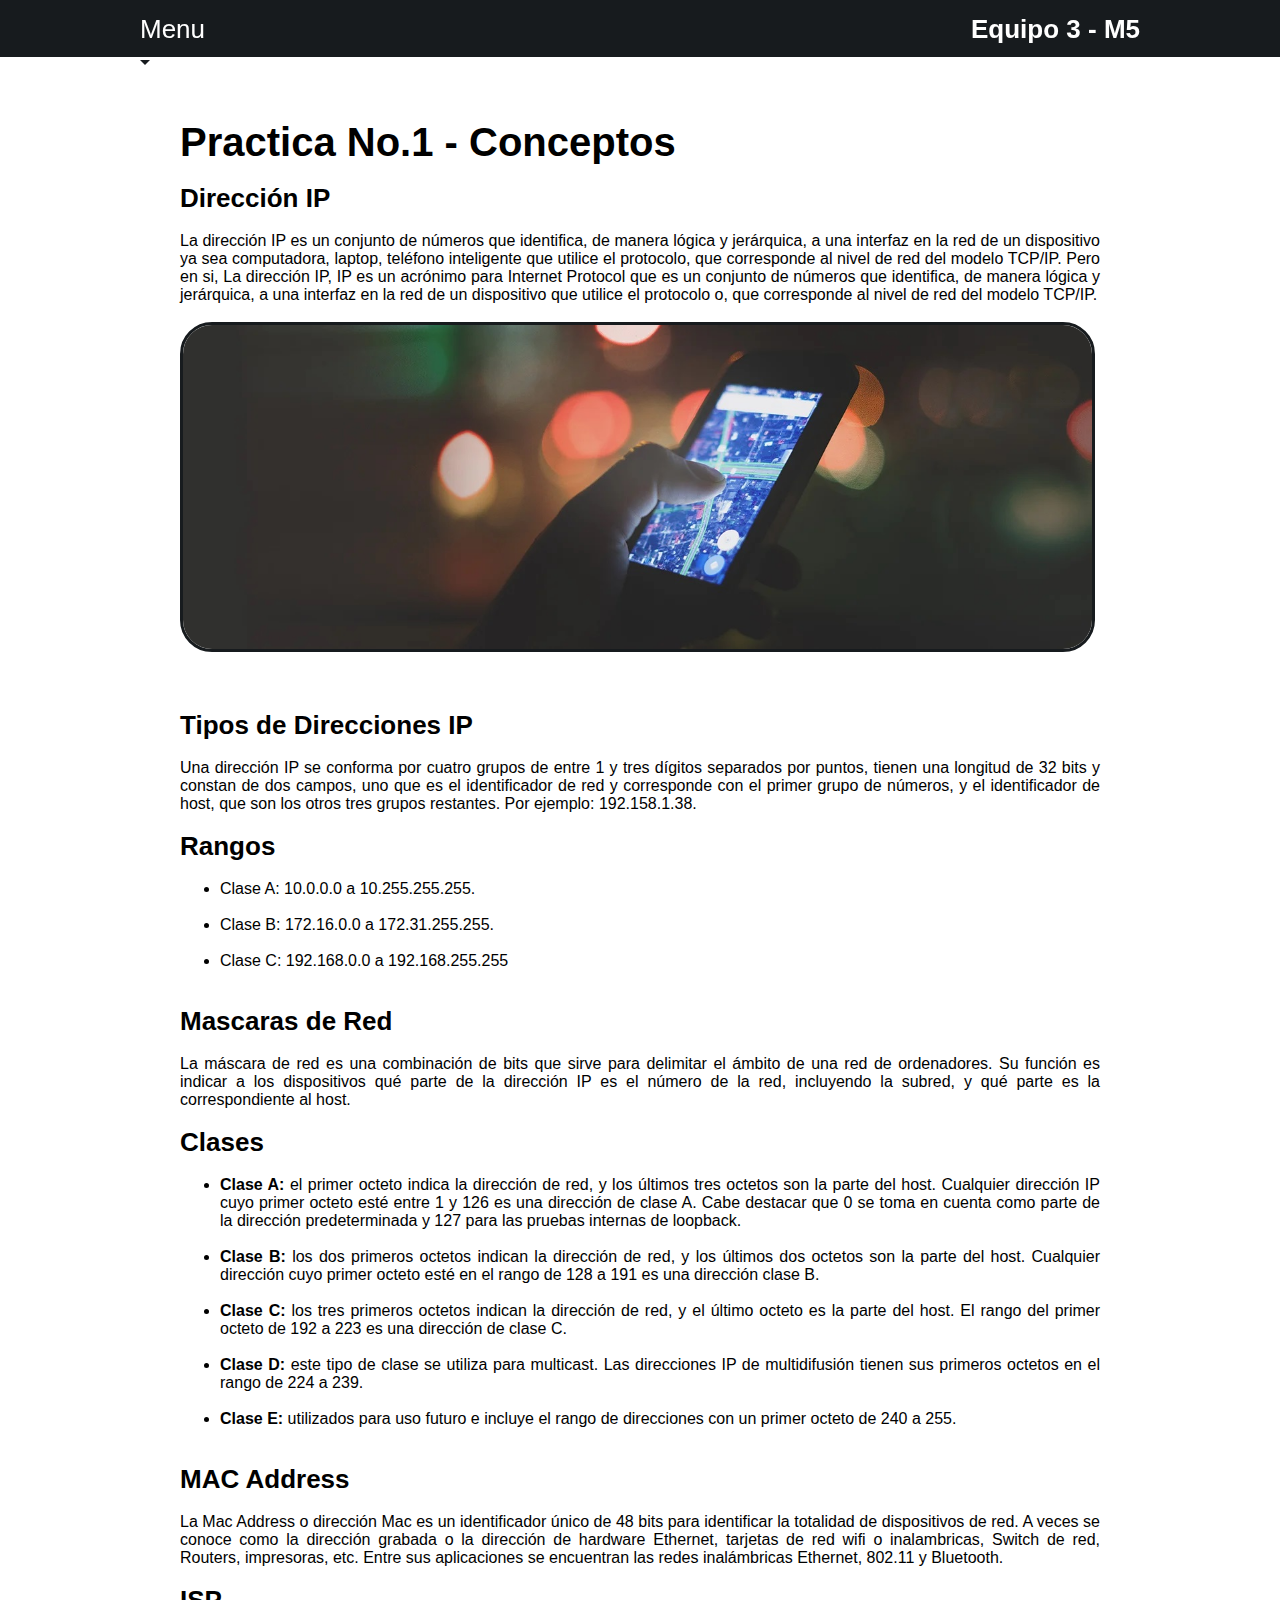
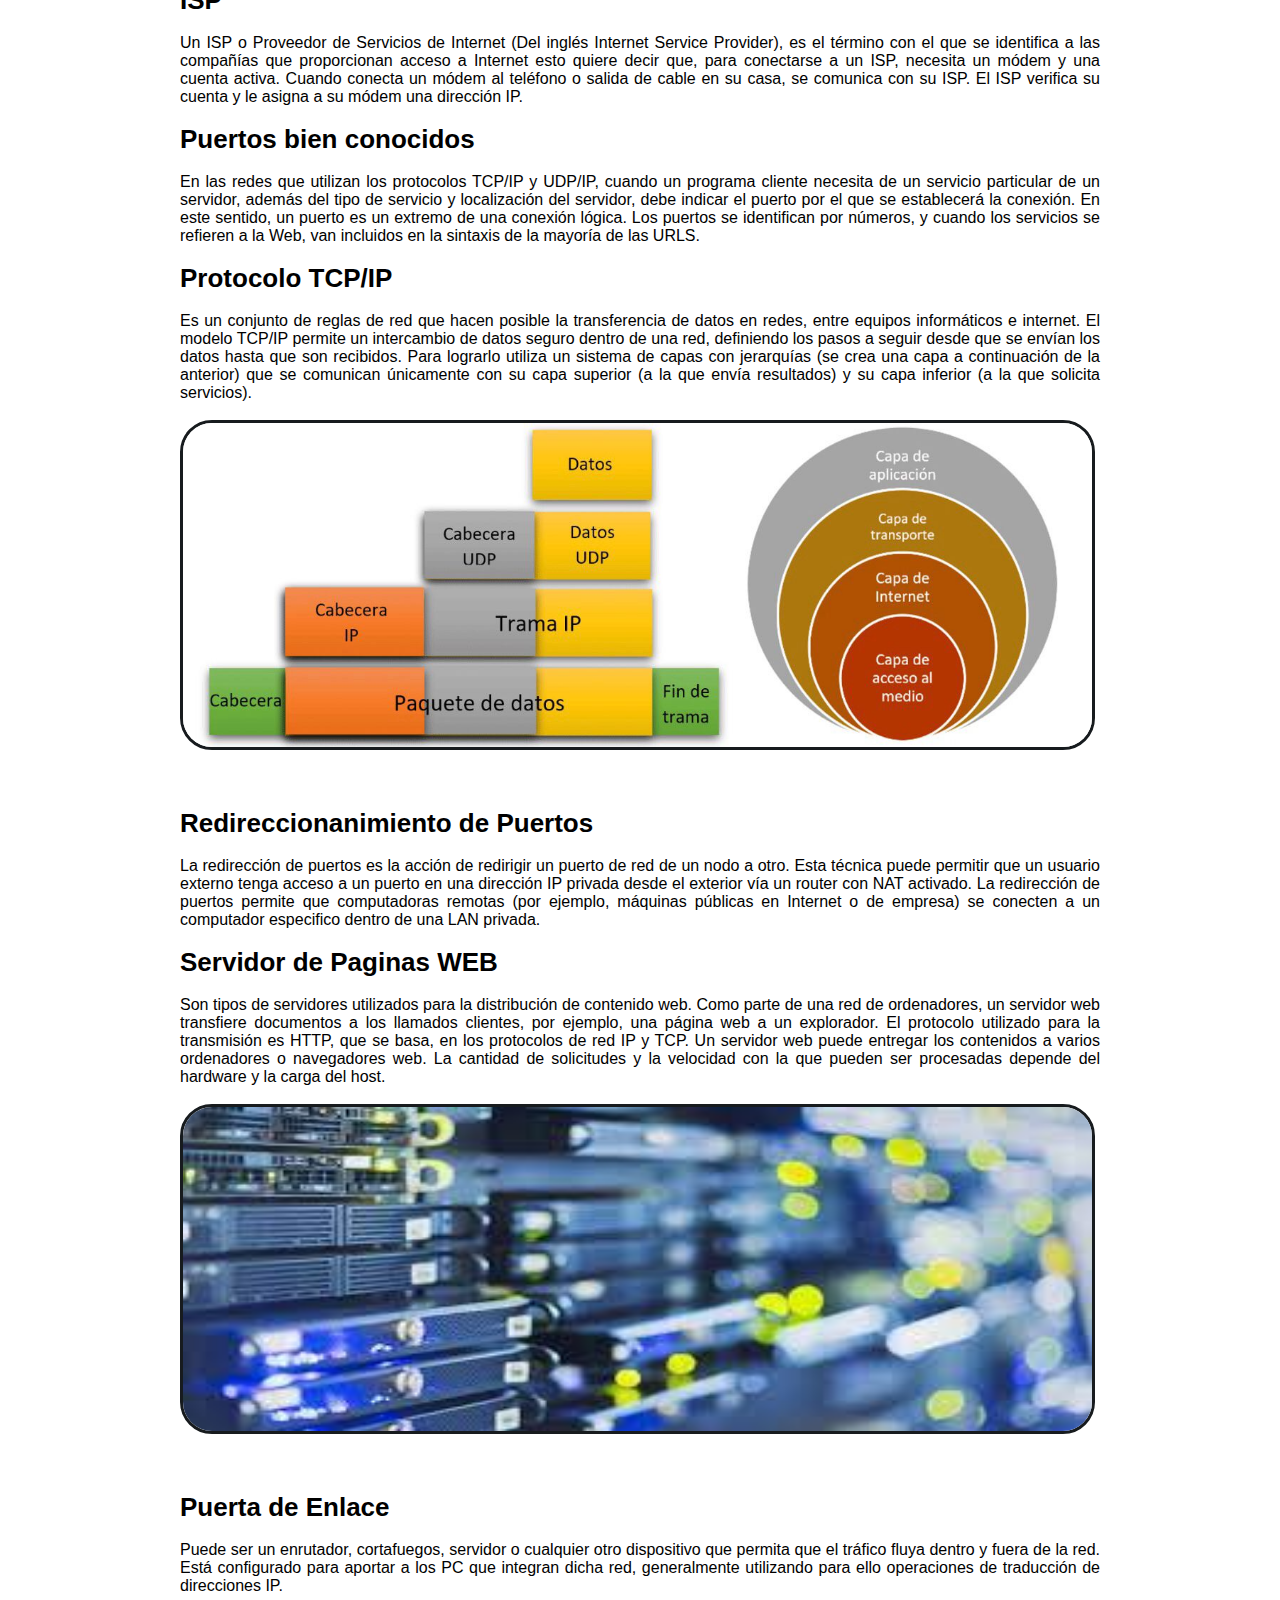
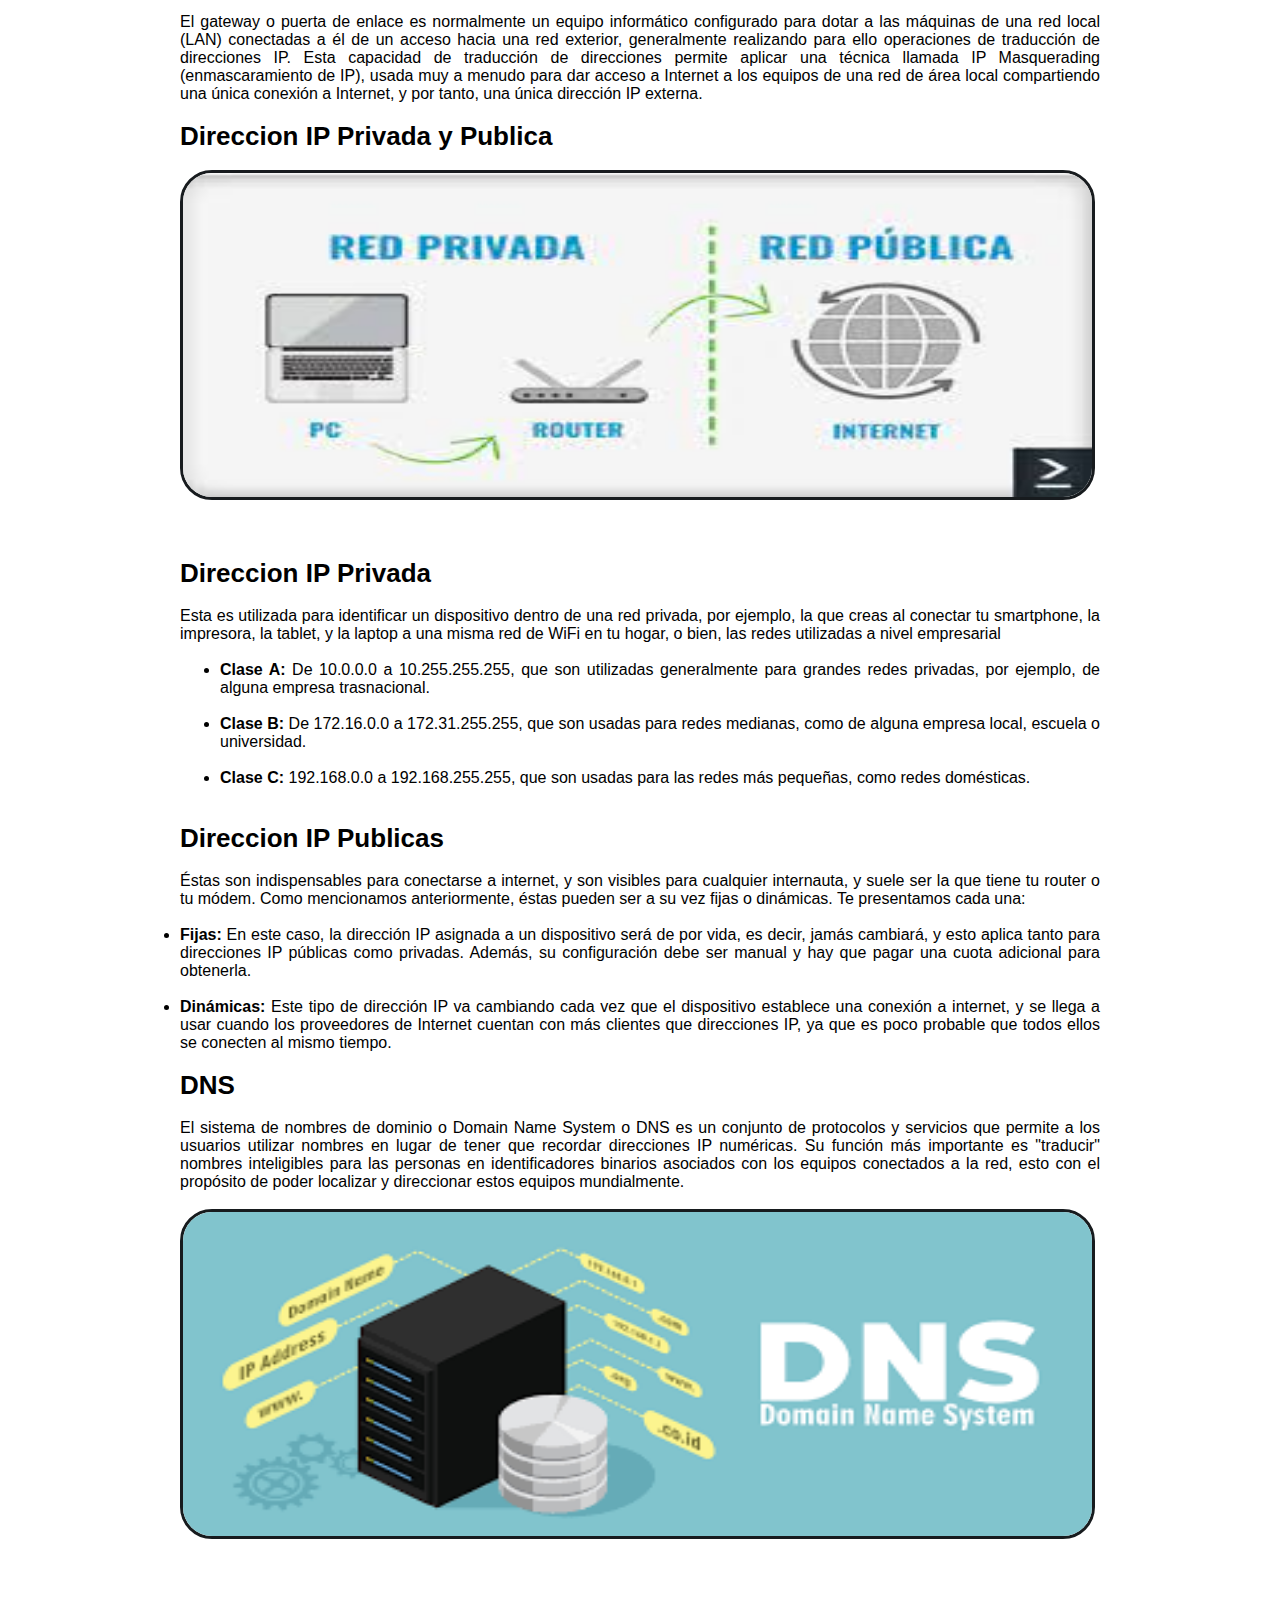
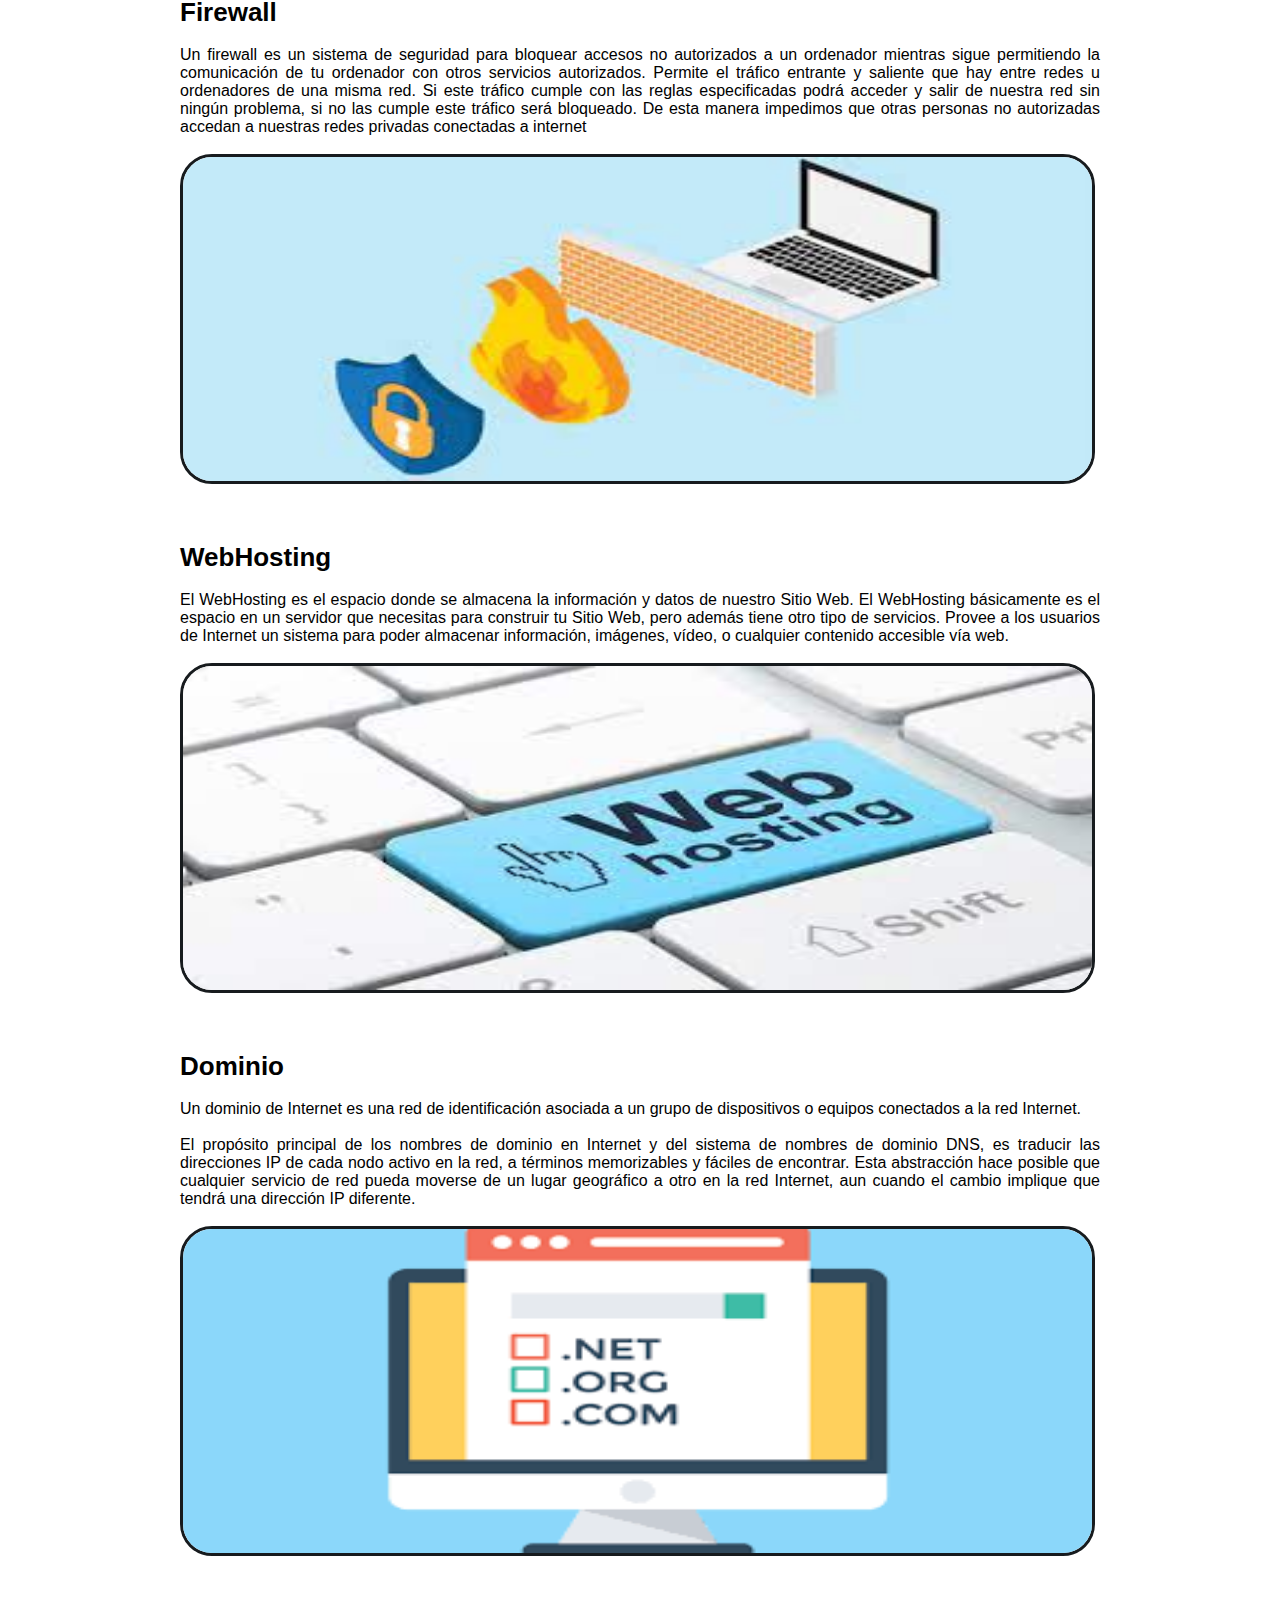
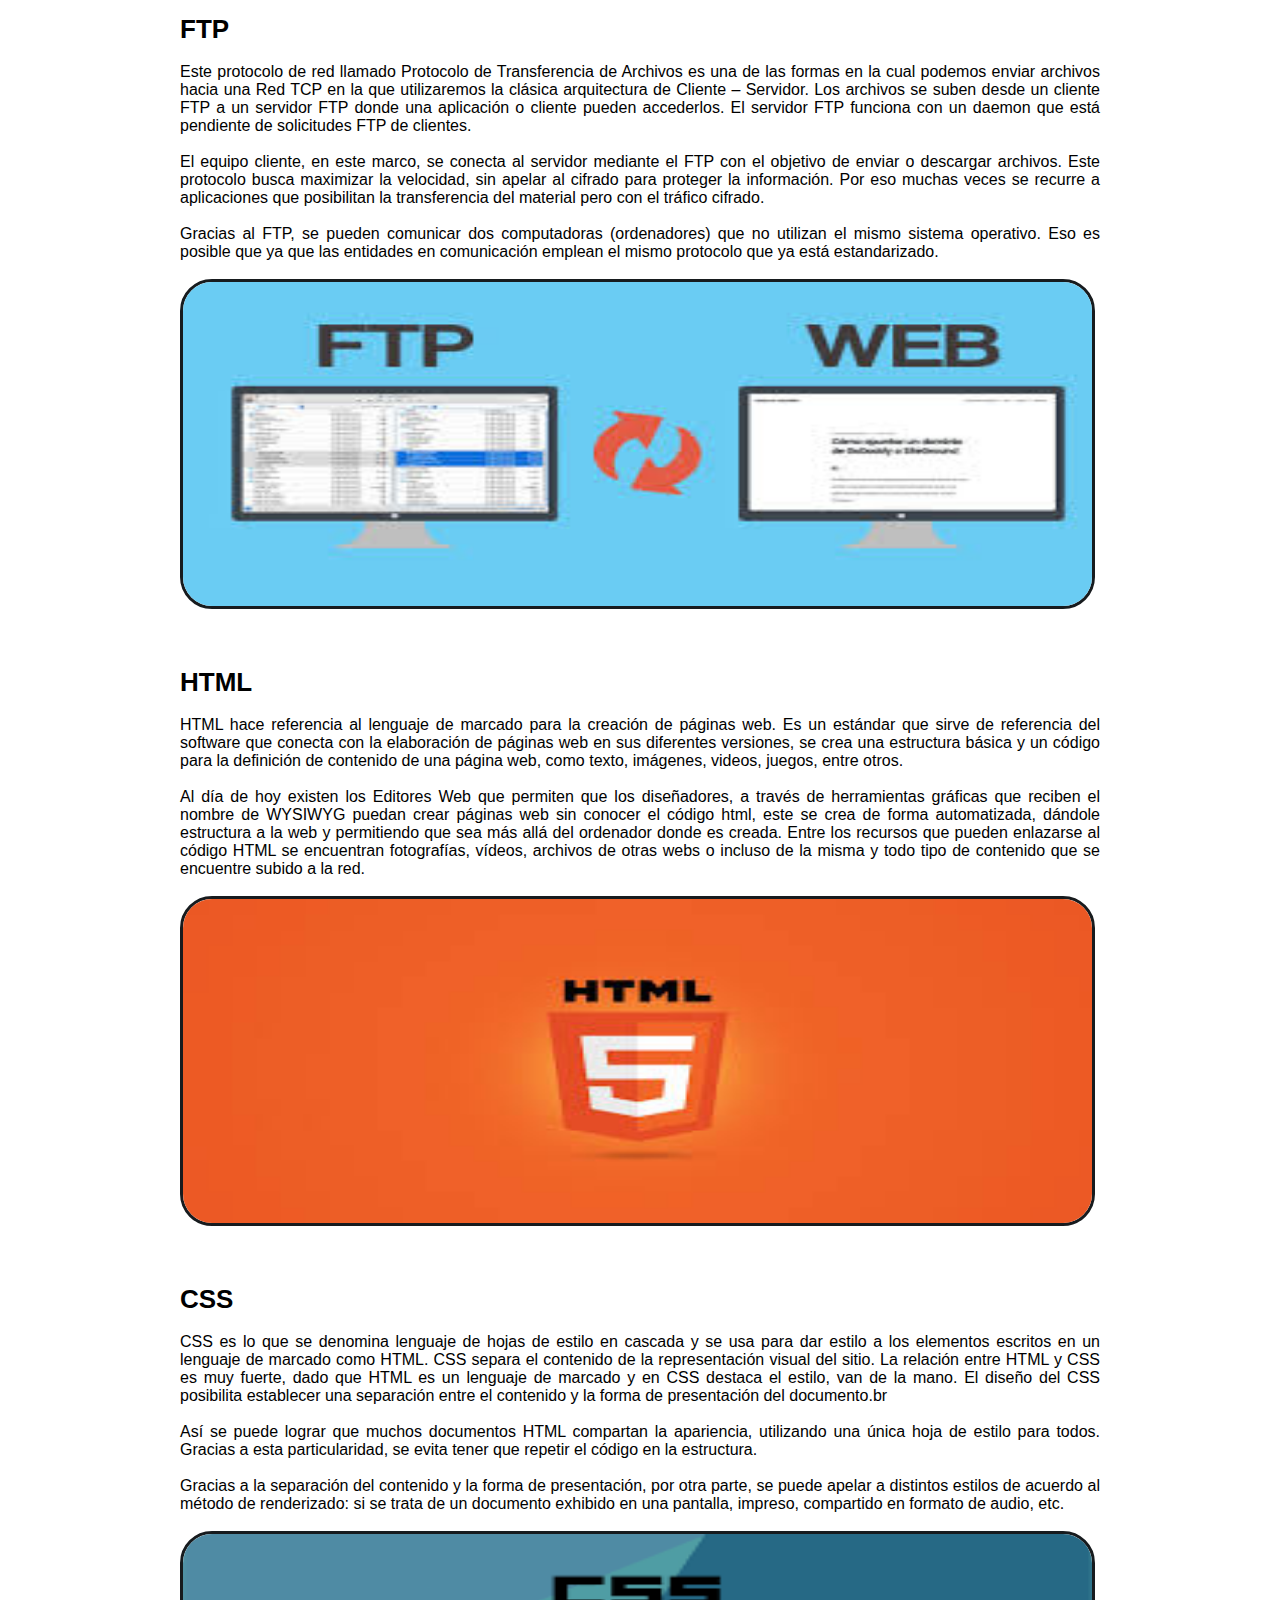
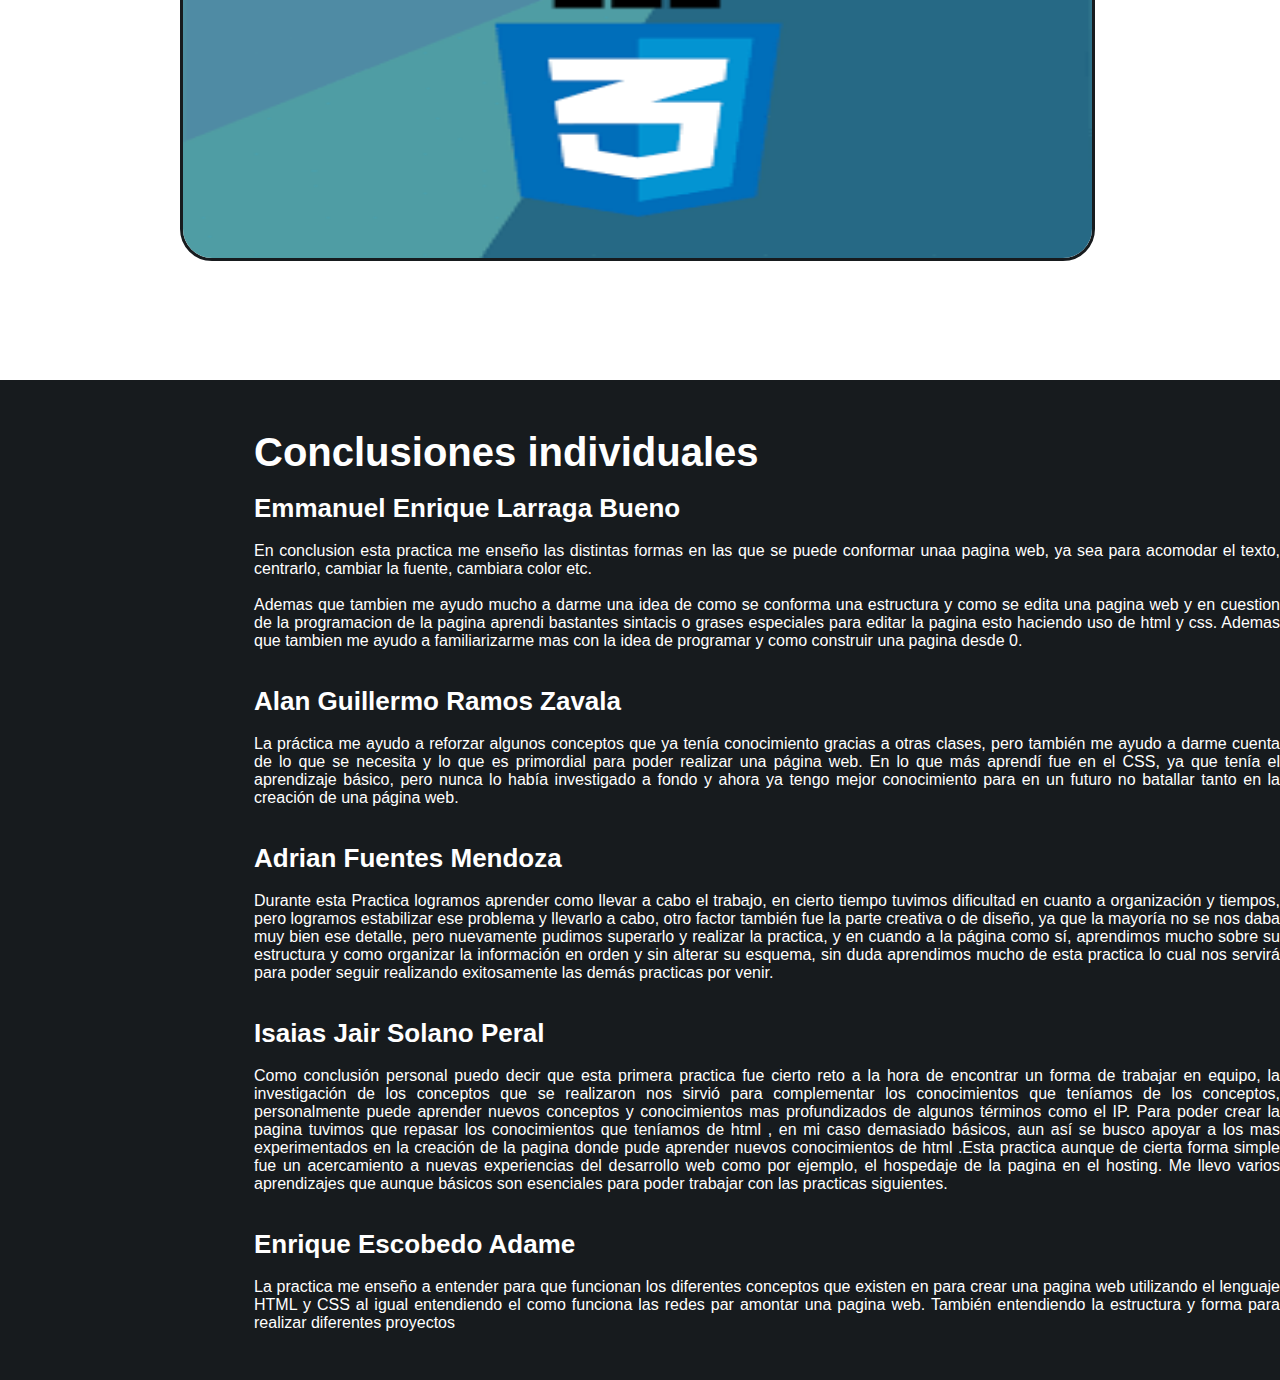
<file: Practica No.1.html>
<!DOCTYPE html>
<html lang="en">
<head>
    <meta charset="UTF-8">
    <title>Practica No.1</title>
    <link rel="stylesheet" href="Css/css practica 1.css">
    <link rel="stylesheet" href="Practica No.1.html">
</head>
<body>
    <main>
        <div class="content-all">
            <header></header>
            <input type="checkbox" id="check">
            <label for="check" class="icon-menu">Menu</label>
            <h2>Equipo 3 - M5</h2>
            
            
            <nav class="menu">
                <ul>
                    <li><a href="index.html">Portada</a></li>
                    <li><a href="Practica No.1.html">Practica No.1</a></li>
                    <li>Practica No.2 - (En desarrollo)</li>
                    <li>Practica No.3 - (En desarrollo)</li>
                    <li>Practica No.4 - (En desarrollo)</li>
                    <li>Practica No.5 - (En desarrollo)</li>
                    <li>Practica No.6 - (En desarrollo)</li>
                    <li>Practica No.7 - (En desarrollo)</li>
                    <li>PIA - (En desarrollo)</li>
                </ul>
            </nav>
            <article>
                <div class="Conceptos">
                <h1>Practica No.1 - Conceptos</h1><br>
                <h3>Dirección IP</h3><br>
                <p>La dirección IP es un conjunto de números que identifica, de manera lógica y jerárquica, a una interfaz 
                    en la red de un dispositivo ya sea computadora, laptop, teléfono inteligente que utilice el protocolo, 
                    que corresponde al nivel de red del modelo TCP/IP.  Pero en si, La dirección IP, IP es un acrónimo para 
                    Internet Protocol que es un conjunto de números que identifica, de manera lógica y jerárquica, a una 
                    interfaz en la red de un dispositivo que utilice el protocolo o, que corresponde al nivel de red del 
                    modelo TCP/IP.</p><br>

                    <img src="Imagenes/direccion.jpg" class="img2"><br><br><br><br>

                <h3>Tipos de Direcciones IP</h3><br>
                <p>Una dirección IP se conforma por cuatro grupos de entre 1 y tres dígitos separados por puntos, tienen una longitud de 32 bits y constan de dos campos, uno que es el identificador de red y corresponde con el primer grupo de números, y el identificador de host, que son los otros tres grupos restantes. Por ejemplo: 192.158.1.38.</p><br>
               
                <h3>Rangos</h3><br>
                <ul>
                    <li>Clase A: 10.0.0.0 a 10.255.255.255.</li><br>
                    <li>Clase B: 172.16.0.0 a 172.31.255.255.</li><br>
                    <li>Clase C: 192.168.0.0 a 192.168.255.255</li><br>

                </ul><br>

                <h3>Mascaras de Red </h3><br>
                <p>La máscara de red es una combinación de bits que sirve para delimitar el ámbito de una red de ordenadores. Su función es indicar a los dispositivos qué parte de la dirección IP es el número de la red, incluyendo la subred, y qué parte es la correspondiente al host.</p><br>
                
                <h3>Clases</h3><br>
                <ul><strong></strong>
                    <li><strong>Clase A:</strong> el primer octeto indica la dirección de red, y los últimos tres octetos son la parte del host. Cualquier dirección IP cuyo primer octeto esté entre 1 y 126 es una dirección de clase A. Cabe destacar que 0 se toma en cuenta como parte de la dirección predeterminada y 127 para las pruebas internas de loopback.</li><br>
                    <li><strong>Clase B:</strong> los dos primeros octetos indican la dirección de red, y los últimos dos octetos son la parte del host. Cualquier dirección cuyo primer octeto esté en el rango de 128 a 191 es una dirección clase B.</li><br>
                    <li><strong>Clase C:</strong> los tres primeros octetos indican la dirección de red, y el último octeto es la parte del host. El rango del primer octeto de 192 a 223 es una dirección de clase C.</li><br>
                    <li><strong>Clase D:</strong> este tipo de clase se utiliza para multicast. Las direcciones IP de multidifusión tienen sus primeros octetos en el rango de 224 a 239.</li><br>
                    <li><strong>Clase E:</strong> utilizados para uso futuro e incluye el rango de direcciones con un primer octeto de 240 a 255.</li><br>
                </ul><br>

                <h3>MAC Address</h3><br>
                <p>La Mac Address o dirección Mac es un identificador único de 48 bits para identificar la totalidad de dispositivos de red. A veces se conoce como la dirección grabada o la dirección de hardware Ethernet, tarjetas de red wifi o inalambricas, Switch de red, Routers, impresoras, etc. Entre sus aplicaciones se encuentran las redes inalámbricas Ethernet, 802.11 y Bluetooth. </p><br>

                <h3>ISP</h3><br>
                <p>Un ISP o Proveedor de Servicios de Internet (Del inglés Internet Service Provider), es el término con el que se identifica a las compañías que proporcionan acceso a Internet esto quiere decir que, para conectarse a un ISP, necesita un módem y una cuenta activa. Cuando conecta un módem al teléfono o salida de cable en su casa, se comunica con su ISP. El ISP verifica su cuenta y le asigna a su módem una dirección IP.</p><br>

                <h3>Puertos bien conocidos</h3><br>
                <p>En las redes que utilizan los protocolos TCP/IP y UDP/IP, cuando un programa cliente necesita de un servicio particular de un servidor, además del tipo de servicio y localización del servidor, debe indicar el puerto por el que se establecerá la conexión. En este sentido, un puerto es un extremo de una conexión lógica. Los puertos se identifican por números, y cuando los servicios se refieren a la Web, van incluidos en la sintaxis de la mayoría de las URLS. </p><br>

                <h3>Protocolo TCP/IP</h3><br>
                <p>Es un conjunto de reglas de red que hacen posible la transferencia de datos en redes, entre equipos informáticos e internet. El modelo TCP/IP permite un intercambio de datos seguro dentro de una red, definiendo los pasos a seguir desde que se envían los datos hasta que son recibidos. Para lograrlo utiliza un sistema de capas con jerarquías (se crea una capa a continuación de la anterior) que se comunican únicamente con su capa superior (a la que envía resultados) y su capa inferior (a la que solicita servicios).</p><br>
                    
                    <img src="Imagenes/proto.jpeg" class="img2"><br><br><br><br>

                <h3>Redireccionanimiento de Puertos</h3><br>
                <p>La redirección de puertos es la acción de redirigir un puerto de red de un nodo a otro. Esta técnica puede permitir que un usuario externo tenga acceso a un puerto en una dirección IP privada desde el exterior vía un router con NAT activado. La redirección de puertos permite que computadoras remotas (por ejemplo, máquinas públicas en Internet o de empresa) se conecten a un computador especifico dentro de una LAN privada.</p><br>

                <h3>Servidor de Paginas WEB</h3><br>
                <p>Son tipos de servidores utilizados para la distribución de contenido web. 
                    Como parte de una red de ordenadores, un servidor web transfiere documentos
                    a los llamados clientes, por ejemplo, una página web a un explorador. 
                    El protocolo utilizado para la transmisión es HTTP, que se basa, en los 
                    protocolos de red IP y TCP. Un servidor web puede entregar los contenidos 
                    a varios ordenadores o navegadores web. La cantidad de solicitudes y la 
                    velocidad con la que pueden ser procesadas depende del hardware y la carga 
                    del host. </p><br>

                    <img src="Imagenes/servidor.jfif" class="img2"><br><br><br><br>

                <h3>Puerta de Enlace</h3><br>
                <p>Puede ser un enrutador, cortafuegos, servidor o cualquier otro dispositivo 
                    que permita que el tráfico fluya dentro y fuera de la red. Está configurado
                    para aportar a los PC que integran dicha red, generalmente utilizando para 
                    ello operaciones de traducción de direcciones IP. <br><br>
                    El gateway o puerta de enlace es normalmente un equipo informático configurado
                    para dotar a las máquinas de una red local (LAN) conectadas a él de un acceso
                    hacia una red exterior, generalmente realizando para ello operaciones de traducción 
                    de direcciones IP. Esta capacidad de traducción de direcciones permite aplicar una 
                    técnica llamada IP Masquerading (enmascaramiento de IP), usada muy a menudo para dar
                    acceso a Internet a los equipos de una red de área local compartiendo una única conexión 
                    a Internet, y por tanto, una única dirección IP externa. </p><br>
                
                <h3>Direccion IP Privada y Publica</h3><br>
                    <img src="Imagenes/pub.jfif" class="img2"><br><br><br><br>

                <h3>Direccion IP Privada</h3><br>
                <p>Esta es utilizada para identificar un dispositivo dentro de una red privada, por ejemplo, la que creas 
                    al conectar tu smartphone, la impresora, la tablet, y la laptop a una misma red de WiFi en tu hogar, o bien, 
                    las redes utilizadas a nivel empresarial</p><br>
                    <ul>
                        <li><strong>Clase A:</strong> De 10.0.0.0 a 10.255.255.255, que son utilizadas generalmente para grandes redes privadas, por ejemplo, de alguna empresa trasnacional.</li><br>
                        <li><strong>Clase B:</strong> De 172.16.0.0 a 172.31.255.255, que son usadas para redes medianas, como de alguna empresa local, escuela o universidad.</li><br>
                        <li><strong>Clase C:</strong> 192.168.0.0 a 192.168.255.255, que son usadas para las redes más pequeñas, como redes domésticas.</li><br>
                    </ul><br>

                    <h3>Direccion IP Publicas</h3><br>
                    <p>Éstas son indispensables para conectarse a internet, y son visibles para cualquier internauta, y suele ser la que tiene tu router o tu módem. Como mencionamos anteriormente, éstas pueden ser a su vez fijas o dinámicas. Te presentamos cada una:</p><br>
                        <li><strong>Fijas:</strong> En este caso, la dirección IP asignada a un dispositivo será de por vida, es decir, jamás cambiará, y esto aplica tanto para direcciones IP públicas como privadas. Además, su configuración debe ser manual y hay que pagar una cuota adicional para obtenerla.</li><br>
                        <li><strong>Dinámicas:</strong> Este tipo de dirección IP va cambiando cada vez que el dispositivo establece una conexión a internet, y se llega a usar cuando los proveedores de Internet cuentan con más clientes que direcciones IP, ya que es poco probable que todos ellos se conecten al mismo tiempo. </li><br>
                    
                <h3>DNS</h3><br>
                <p>El sistema de nombres de dominio o Domain Name System o DNS es un conjunto de protocolos y 
                    servicios que permite a los usuarios utilizar nombres en lugar de tener que recordar direcciones 
                    IP numéricas. Su función más importante es "traducir" nombres inteligibles para las personas 
                    en identificadores binarios asociados con los equipos conectados a la red, esto con el propósito 
                    de poder localizar y direccionar estos equipos mundialmente.</p><br>
                    <img src="Imagenes/dns.png" class="img2"><br><br><br><br>

                <h3>Firewall </h3><br>
                <p>Un firewall es un sistema de seguridad para bloquear accesos no autorizados a un ordenador mientras 
                    sigue permitiendo la comunicación de tu ordenador con otros servicios autorizados. Permite el tráfico 
                    entrante y saliente que hay entre redes u ordenadores de una misma red. Si este tráfico cumple con las 
                    reglas especificadas podrá acceder y salir de nuestra red sin ningún problema, si no las cumple este tráfico 
                    será bloqueado. De esta manera impedimos que otras personas no autorizadas accedan a nuestras redes privadas
                     conectadas a internet</p><br>
                    <img src="Imagenes/firewall.jfif" class="img2"><br><br><br><br>

                <h3>WebHosting</h3><br>
                <p>El WebHosting es el espacio donde se almacena la información y datos de nuestro Sitio Web. El WebHosting 
                    básicamente es el espacio en un servidor que necesitas para construir tu Sitio Web, pero además tiene 
                    otro tipo de servicios. Provee a los usuarios de Internet un sistema para poder almacenar información, 
                    imágenes, vídeo, o cualquier contenido accesible vía web.</p><br>
                    <img src="Imagenes/web hosting.jfif" class="img2"><br><br><br><br>

                <h3>Dominio</h3><br>
                <p>Un dominio de Internet es una red de identificación asociada a un grupo de dispositivos o equipos conectados 
                    a la red Internet.<br><br>

                    El propósito principal de los nombres de dominio en Internet y del sistema de nombres de dominio DNS, es 
                    traducir las direcciones IP de cada nodo activo en la red, a términos memorizables y fáciles de encontrar.
                    Esta abstracción hace posible que cualquier servicio de red pueda moverse de un lugar geográfico a otro
                    en la red Internet, aun cuando el cambio implique que tendrá una dirección IP diferente.</p><br>
                    <img src="Imagenes/dominio.png" class="img2"><br><br><br><br>

                <h3>FTP </h3><br>
                <p>Este protocolo de red llamado Protocolo de Transferencia de Archivos es una de las formas en la cual 
                    podemos enviar archivos hacia una Red TCP en la que utilizaremos la clásica arquitectura de Cliente – Servidor. 
                    Los archivos se suben desde un cliente FTP a un servidor FTP donde una aplicación o cliente pueden accederlos. 
                    El servidor FTP funciona con un daemon que está pendiente de solicitudes FTP de clientes.<br><br>
                    
                    El equipo cliente, en este marco, se conecta al servidor mediante el FTP con el objetivo de enviar o descargar 
                    archivos. Este protocolo busca maximizar la velocidad, sin apelar al cifrado para proteger la información. Por 
                    eso muchas veces se recurre a aplicaciones que posibilitan la transferencia del material pero con el tráfico cifrado.<br><br>

                    Gracias al FTP, se pueden comunicar dos computadoras (ordenadores) que no utilizan el mismo sistema operativo. 
                    Eso es posible que ya que las entidades en comunicación emplean el mismo protocolo que ya está estandarizado.</p><br>
                    <img src="Imagenes/ftp.jfif" class="img2"><br><br><br><br>

                <h3>HTML </h3><br>
                <p>HTML hace referencia al lenguaje de marcado para la creación de páginas web. Es un estándar 
                    que sirve de referencia del software que conecta con la elaboración de páginas web en sus 
                    diferentes versiones, se crea una estructura básica y un código para la definición de contenido
                    de una página web, como texto, imágenes, videos, juegos, entre otros.<br><br>

                    Al día de hoy existen los Editores Web que permiten que los diseñadores, a través de herramientas 
                    gráficas que reciben el nombre de WYSIWYG puedan crear páginas web sin conocer el código html, 
                    este se crea de forma automatizada, dándole estructura a la web y permitiendo que sea más allá 
                    del ordenador donde es creada. Entre los recursos que pueden enlazarse al código HTML se encuentran 
                    fotografías, vídeos, archivos de otras webs o incluso de la misma y todo tipo de contenido que se encuentre 
                    subido a la red.</p><br>
                    <img src="Imagenes/html5.jfif" class="img2"><br><br><br><br>

                <h3>CSS</h3><br>
                <p>CSS es lo que se denomina lenguaje de hojas de estilo en cascada y se usa para dar estilo a 
                    los elementos escritos en un lenguaje de marcado como HTML. CSS separa el contenido de la 
                    representación visual del sitio. La relación entre HTML y CSS es muy fuerte, dado que HTML 
                    es un lenguaje de marcado y en CSS destaca el estilo, van de la mano. 
                    El diseño del CSS posibilita establecer una separación entre el contenido y la forma de 
                    presentación del documento.br<br><br>
                    Así se puede lograr que muchos documentos HTML compartan la apariencia, utilizando una 
                    única hoja de estilo para todos. Gracias a esta 
                    particularidad, se evita tener que repetir el código en la estructura.<br><br>

                    Gracias a la separación del contenido y la forma de presentación, por otra parte, se puede
                    apelar a distintos estilos de acuerdo al método de renderizado: si se trata de un documento 
                    exhibido en una pantalla, impreso, compartido en formato de audio, etc.</p><br>
                    <img src="Imagenes/css.png" class="img2"><br><br>
            </div>
                </article>
            </div>
            <div class="conclusiones">
                <div class="art2"> 
                    <div class="datos">
                        <h1>Conclusiones individuales</h1><br>
                        <h3><strong></strong>Emmanuel Enrique Larraga Bueno</strong></h3><br>
                        <p>En conclusion esta practica me enseño las distintas formas en las que se puede conformar unaa
                             pagina web, ya sea para acomodar el texto, centrarlo, cambiar la fuente, cambiara color etc.<br><br>
                             Ademas que tambien me ayudo mucho a darme una idea de como se conforma una
                             estructura y como se edita una pagina web y en cuestion de la programacion de la 
                             pagina aprendi bastantes sintacis o grases especiales para editar la pagina esto haciendo 
                             uso de html y css. Ademas que tambien me ayudo a familiarizarme mas con la idea de programar 
                             y como construir una pagina desde 0.</p><br><br>

                        <h3><strong>Alan Guillermo Ramos Zavala</strong></h3><br>
                        <p>La práctica me ayudo a reforzar algunos conceptos que ya tenía conocimiento gracias a otras 
                            clases, pero también me ayudo a darme cuenta de lo que se necesita y lo que es primordial 
                            para poder realizar una página web. En lo que más aprendí fue en el CSS, ya que tenía el 
                            aprendizaje básico, pero nunca lo había investigado a fondo y ahora ya tengo mejor conocimiento 
                            para en un futuro no batallar tanto en la creación de una página web.</p><br><br>

                        <h3><strong>Adrian Fuentes Mendoza</strong></h3><br>
                        <p>Durante esta Practica logramos aprender como llevar a cabo el trabajo, en cierto tiempo tuvimos 
                            dificultad en cuanto a organización y tiempos, pero logramos estabilizar ese problema y llevarlo 
                            a cabo, otro factor también fue la parte creativa o de diseño, ya que la mayoría no se nos daba 
                            muy bien ese detalle, pero nuevamente pudimos superarlo y realizar la practica, y en cuando a la 
                            página como sí, aprendimos mucho sobre su estructura y como organizar la información en orden y 
                            sin alterar su esquema, sin duda aprendimos mucho de esta practica lo cual nos servirá para poder
                            seguir realizando exitosamente las demás practicas por venir.</p><br><br>

                        <h3><strong>Isaias Jair Solano Peral</strong></h3><br>
                        <p>Como conclusión personal puedo decir que esta primera practica fue cierto reto a la hora de encontrar
                             un forma de trabajar en equipo, la investigación de los  conceptos que se realizaron nos sirvió para 
                             complementar los conocimientos que teníamos de los conceptos, personalmente puede aprender nuevos conceptos  
                             y  conocimientos mas profundizados de algunos términos como el IP. Para poder crear la pagina tuvimos que 
                             repasar los conocimientos que teníamos de html , en mi caso demasiado básicos, aun así se busco apoyar a los 
                             mas experimentados en la creación de la pagina donde pude aprender nuevos conocimientos de html .Esta practica
                              aunque de cierta forma simple fue un acercamiento a nuevas experiencias del desarrollo web como por ejemplo,
                               el hospedaje de la pagina en el hosting. Me llevo varios aprendizajes que aunque básicos son esenciales para
                                poder trabajar con las practicas siguientes.</p><br><br>

                        <h3><strong>Enrique Escobedo Adame</strong></h3><br>
                        <p>La practica me enseño a entender para que funcionan los diferentes conceptos que existen en para 
                            crear una pagina web utilizando el lenguaje HTML y CSS al igual entendiendo el como funciona las
                             redes par amontar una pagina web. También entendiendo la estructura y forma para realizar diferentes 
                             proyectos</p><br><br>

                    </div>
                </div>
            </div>
        </div>
    </main>
</body>
</html>
</file>
<file: Css/css practica 1.css>
*
{
    box-sizing: border-box;
    margin: auto;
    padding: auto;
}

main
{
    width: 100%;
    height: auto;
    background: white;
    position: absolute;
}

.content-all
{
    width: 100%;
    max-width: 1000px;
    background: white;
    margin: auto;
    margin-top: 80px;
    font-family: arial;
}

header
{
    width: 100%;
    height: 60px;
    position: fixed;
    left: 0;
    top: 0;
    background: #171B1E;
    font-family: arial;
    border-bottom: solid 3px white;
}


.menu
{
    position: fixed;
    top: 60px;
    width: 0px;
    height: 500px;
    background: #171B1E;
    transition: all 500ms cubic-bezier(1,0,0,1);
    transition-timing-function: cubic-bezier(1,0,0,1);
    overflow: hidden;
    font-family: arial;
    border-right: solid 5px white;
    border-bottom: solid 5px white;
    border-top: solid 5px #171B1E;
    border-left: solid 5px white;
    border-bottom-left-radius: 3rem;
    border-bottom-right-radius: 3rem;
}
.menu li
{
    list-style: none;
    padding: 16px;
    color: white;
    cursor: pointer;
    transition: all 270ms;
    display: block;
    width: 300px;
    font-family: arial;
}

.menu li:hover{
    background: rgba(0,0,0,0.2);
}

#check
{
    display: none;
}

#check:checked ~ .menu
{
    width: 300px;
}

a
{
    color: white;
}


article
{
    padding: 40px;
    height: 8300px;
    text-align: justify;
}

.conclusiones
{
    background-color: #171B1E;
    width: 1530px;
    height: 1000px;
}

.datos
{
    height: 800px;
    text-align: justify;
    padding: 50px;
    margin-left: 204px;
    margin-right: 200px;
    color: white;
}

.content-all label
{
    position: fixed;
    width: 100%;
    max-width: 1000px;
    top: 14px;
    font-size: 26px;
    color: white;
    cursor: pointer;
    z-index: 10;
}

.content-all h2
{
    position: fixed;
    width: 100%;
    max-width: 1000px;
    top: 14px;
    font-size: 26px;
    text-align: right;
}
h1
{
    font-size: 40px;
    font-family: arial;
}

h2
{
    color: white;
    font-family: arial;
}

h3
{
    font-size: 26px;
    font-family: arial;
}

p
{
    font-family: arial;

}

.img1
{
    width: 170px;
    height: 150px;
    float: right;
    padding: 5px;
}
.img2
{
    width: 915px;
    height: 330px;
    float: center;
    border: solid #171B1E;
    border-radius: 2rem;
}
.conceptos
{
    height: 8500px;
}
</file>
